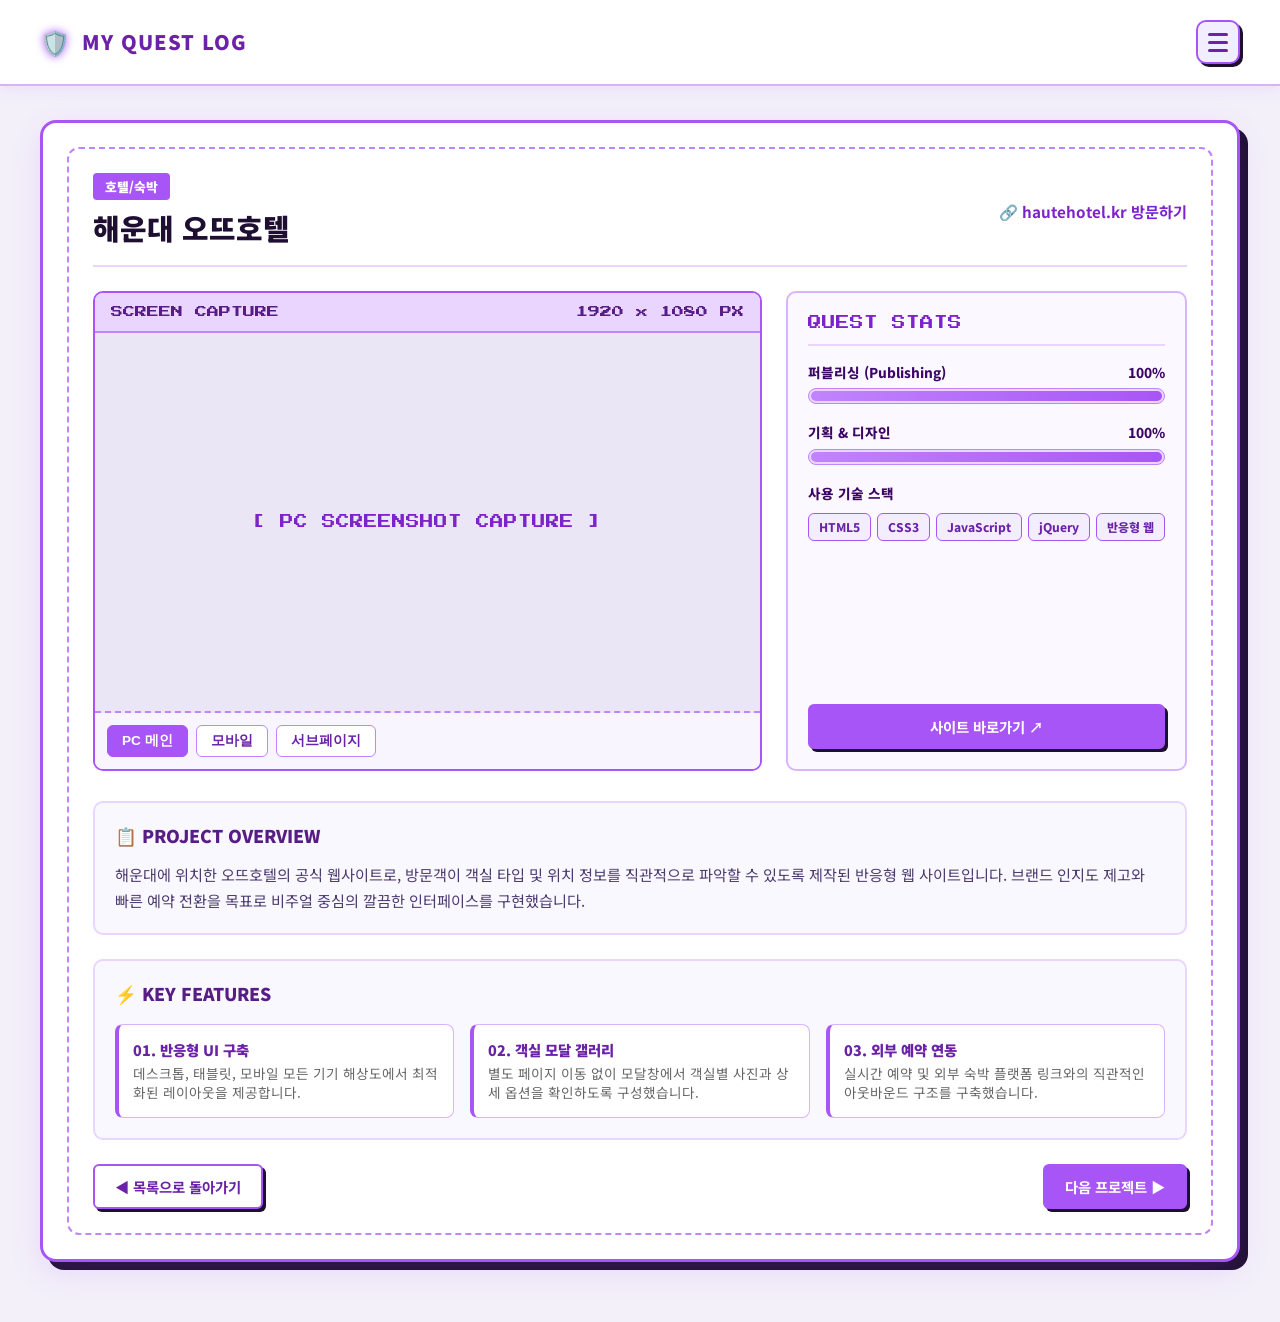
<file: page/page01.html>
<!DOCTYPE html>
<html lang="ko">
<head>
    <meta charset="UTF-8">
    <meta name="viewport" content="width=device-width, initial-scale=1.0">
    <title>QUEST DETAIL - 해운대 오뜨호텔</title>
    <style>
        @import url('https://fonts.googleapis.com/css2?family=Press+Start+2P&family=Noto+Sans+KR:wght@400;700;900&display=swap');

        * { box-sizing: border-box; margin: 0; padding: 0; }
        
        /* 전체 배경을 검정에서 화사하고 밝은 톤으로 변경 */
        body { background-color: #f3f0f9; color: #1e0f32; font-family: 'Noto Sans KR', sans-serif; padding: 120px 20px 60px; line-height: 1.5; }
        .container { max-width: 1200px; margin: 0 auto; }

        /* HEADER STYLE (밝은 배경에 맞춰 조정) */
        .header { position: fixed; top: 0; left: 0; width: 100%; padding: 20px 40px; display: flex; justify-content: space-between; align-items: center; z-index: 1000; background: rgba(255, 255, 255, 0.95); backdrop-filter: blur(10px); border-bottom: 2px solid #d8b4fe; box-shadow: 0 4px 15px rgba(168, 85, 247, 0.1); }
        .header > .logo { display: flex; align-items: center; gap: 12px; cursor: pointer; }
        .header > .logo > .logo-icon { font-size: 24px; filter: drop-shadow(0 0 5px #a855f7); }
        .header > .logo > .logo-text { font-size: 20px; font-weight: 900; color: #6b21a8; letter-spacing: 1px; }
        .header > .hamburger-btn { width: 44px; height: 44px; background: #f3eeff; border: 2px solid #a855f7; border-radius: 10px; display: flex; flex-direction: column; justify-content: center; align-items: center; gap: 5px; cursor: pointer; box-shadow: 3px 3px 0px #1e0f32; transition: all 0.2s ease; }
        .header > .hamburger-btn:hover { background: #a855f7; transform: scale(1.05); }
        .header > .hamburger-btn:hover > span { background-color: #ffffff; }
        .header > .hamburger-btn > span { width: 20px; height: 3px; background-color: #6b21a8; border-radius: 2px; transition: all 0.3s ease; }
        .header > .hamburger-btn.active > span:nth-child(1) { transform: translateY(8px) rotate(45deg); }
        .header > .hamburger-btn.active > span:nth-child(2) { opacity: 0; }
        .header > .hamburger-btn.active > span:nth-child(3) { transform: translateY(-8px) rotate(-45deg); }
        .header > .nav-menu { position: absolute; top: 85px; right: 40px; background: #ffffff; border: 2px solid #a855f7; border-radius: 12px; padding: 15px; box-shadow: 0 10px 30px rgba(107, 33, 168, 0.15); opacity: 0; visibility: hidden; transform: translateY(-10px); transition: all 0.3s ease; }
        .header > .nav-menu.active { opacity: 1; visibility: visible; transform: translateY(0); }
        .header > .nav-menu > .main-menu { list-style: none; display: flex; flex-direction: column; gap: 8px; min-width: 220px; }
        .header > .nav-menu > .main-menu > li > a { display: flex; justify-content: space-between; align-items: center; padding: 10px 14px; font-weight: bold; font-size: 15px; color: #3b0764; border-radius: 6px; text-decoration: none; transition: background 0.2s ease, color 0.2s; }
        .header > .nav-menu > .main-menu > li > a:hover { background: #f3eeff; color: #9333ea; }
        .header > .nav-menu > .main-menu > li > a > .arrow { font-size: 10px; margin-left: 8px; color: #a855f7; }
        .header > .nav-menu > .main-menu > li > .sub-menu { list-style: none; max-height: 0; overflow: hidden; background: #faf8ff; border-radius: 6px; transition: max-height 0.3s ease, padding 0.3s ease; }
        .header > .nav-menu > .main-menu > li.has-sub:hover > .sub-menu { max-height: 150px; padding: 6px 0; margin-top: 4px; }
        .header > .nav-menu > .main-menu > li > .sub-menu > li > a { display: block; padding: 6px 20px; font-size: 13px; color: #6b21a8; text-decoration: none; transition: color 0.2s ease; }
        .header > .nav-menu > .main-menu > li > .sub-menu > li > a:hover { color: #9333ea; font-weight: bold; }

        /* 공통 레트로 버튼 */
        .pixel-btn { display: inline-block; background-color: #ffffff; color: #6b21a8; border: 2px solid #a855f7; padding: 10px 20px; font-weight: bold; font-size: 0.9rem; text-decoration: none; cursor: pointer; border-radius: 6px; box-shadow: 3px 3px 0px #1e0f32; transition: all 0.15s ease; text-align: center; }
        .pixel-btn:hover { background-color: #f3eeff; color: #581c87; transform: translate(-2px, -2px); box-shadow: 5px 5px 0px #a855f7; }
        .pixel-btn.primary { background-color: #a855f7; color: #ffffff; border-color: #a855f7; box-shadow: 3px 3px 0px #1e0f32; }
        .pixel-btn.primary:hover { background-color: #9333ea; color: #ffffff; }

        /* 밝고 화사한 레트로 게임 보드 스타일 */
        .quest-board { background: #ffffff; border: 3px solid #a855f7; border-radius: 16px; padding: 24px; box-shadow: 0 10px 30px rgba(168, 85, 247, 0.15), 8px 8px 0px #1e0f32; color: #1e0f32; }
        .quest-inner { background: #ffffff; border: 2px dashed #c084fc; border-radius: 12px; padding: 24px; }
        
        /* 상세 헤더 영역 */
        .detail-header { display: flex; justify-content: space-between; align-items: center; border-bottom: 2px solid #e9d5ff; padding-bottom: 16px; margin-bottom: 24px; flex-wrap: wrap; gap: 12px; }
        .detail-header .quest-tag { background: #a855f7; color: #fff; font-size: 0.8rem; font-weight: 900; padding: 4px 12px; border-radius: 4px; display: inline-block; margin-bottom: 6px; }
        .detail-header .quest-title { font-size: 1.8rem; font-weight: 900; color: #1e0f32; }
        .detail-header .quest-url { color: #7e22ce; font-weight: 700; text-decoration: none; font-size: 0.95rem; }
        .detail-header .quest-url:hover { text-decoration: underline; color: #a855f7; }

        /* 메인 레이아웃 (캡처 뷰어 + 스테이터스) */
        .detail-grid { display: grid; grid-template-columns: 1.25fr 0.75fr; gap: 24px; margin-bottom: 30px; }
        @media (max-width: 992px) { .detail-grid { grid-template-columns: 1fr; } }

        /* 캡처 화면 프레임 */
        .screen-container { background: #f3eeff; border: 2px solid #a855f7; border-radius: 10px; overflow: hidden; display: flex; flex-direction: column; }
        .screen-bar { background: #e9d5ff; padding: 10px 16px; border-bottom: 2px solid #c084fc; display: flex; justify-content: space-between; align-items: center; font-family: 'Press Start 2P', cursive; font-size: 0.75rem; color: #581c87; }
        .screen-display { width: 100%; height: 380px; background: #eae6f5; display: flex; align-items: center; justify-content: center; color: #7e22ce; font-family: 'Press Start 2P', cursive; font-size: 0.85rem; border-bottom: 2px dashed #c084fc; overflow: hidden; }
        .screen-display img { width: 100%; height: 100%; object-fit: cover; object-position: top; }
        
        .screen-tabs { display: flex; gap: 8px; padding: 12px; background: #f8f5ff; }
        .screen-tab-btn { background: #fff; color: #6b21a8; border: 1.5px solid #c084fc; padding: 6px 14px; font-size: 0.85rem; font-weight: 700; cursor: pointer; border-radius: 6px; transition: all 0.2s; }
        .screen-tab-btn.active, .screen-tab-btn:hover { background: #a855f7; color: #fff; border-color: #a855f7; }

        /* 스테이터스 & 지분율 패널 */
        .status-panel { background: #fcf8ff; border: 2px solid #d8b4fe; border-radius: 10px; padding: 20px; display: flex; flex-direction: column; justify-content: space-between; }
        .status-title { font-family: 'Press Start 2P', cursive; font-size: 0.85rem; color: #7e22ce; border-bottom: 2px solid #e9d5ff; padding-bottom: 10px; margin-bottom: 16px; }
        
        /* 기여도 게이지 바 */
        .gauge-group { margin-bottom: 18px; }
        .gauge-label { display: flex; justify-content: space-between; font-size: 0.85rem; font-weight: 800; color: #3b0764; margin-bottom: 6px; }
        .gauge-track { background: #e9d5ff; border: 1px solid #c084fc; border-radius: 10px; height: 16px; padding: 2px; }
        .gauge-fill { height: 100%; background: linear-gradient(90deg, #c084fc 0%, #a855f7 100%); border-radius: 8px; }

        /* 기술 스택 태그 */
        .tech-list { display: flex; flex-wrap: wrap; gap: 6px; margin-top: 10px; }
        .tech-badge { background: #f3eeff; border: 1px solid #a855f7; color: #6b21a8; font-size: 0.75rem; font-weight: 800; padding: 4px 10px; border-radius: 6px; }

        /* 상세 안내 내용 영역 */
        .info-section { background: #faf8ff; border: 2px solid #e9d5ff; border-radius: 10px; padding: 20px; margin-bottom: 24px; }
        .info-subhead { font-size: 1.1rem; font-weight: 900; color: #581c87; margin-bottom: 12px; display: flex; align-items: center; gap: 8px; }
        .info-desc { font-size: 0.95rem; color: #4c3b6e; line-height: 1.7; word-break: keep-all; }

        .feature-cards { display: grid; grid-template-columns: repeat(3, 1fr); gap: 16px; margin-top: 16px; }
        @media (max-width: 768px) { .feature-cards { grid-template-columns: 1fr; } }
        .feature-item { background: #ffffff; border: 1.5px solid #d8b4fe; border-left: 4px solid #a855f7; border-radius: 8px; padding: 14px; }
        .feature-item-title { font-size: 0.9rem; font-weight: 900; color: #6b21a8; margin-bottom: 4px; }
        .feature-item-desc { font-size: 0.85rem; color: #666; line-height: 1.4; }

        /* 하단 이동 버튼 */
        .nav-bottom { display: flex; justify-content: space-between; align-items: center; }
    </style>
</head>
<body>

    <!-- 공통 헤더 -->
    <header class="header">
        <div class="logo">
            <div class="logo-icon">🛡️</div>
            <span class="logo-text">MY QUEST LOG</span>
        </div>

        <button class="hamburger-btn" id="menuToggle" aria-label="메뉴 열기">
            <span></span>
            <span></span>
            <span></span>
        </button>

        <nav class="nav-menu" id="navMenu">
            <ul class="main-menu">
                <li><a href="index.html">메인페이지</a></li>
                <li class="has-sub">
                    <a href="#about">자기소개 <span class="arrow">▼</span></a>
                    <ul class="sub-menu">
                        <li><a href="#about">프로필 & 능력치</a></li>
                        <li><a href="#about">성장 히스토리</a></li>
                    </ul>
                </li>
                <li class="has-sub">
                    <a href="#">경력 홈페이지 <span class="arrow">▼</span></a>
                    <ul class="sub-menu">
                        <li><a href="../sub/portfolio01.html">전 회사 제작 홈페이지</a></li>
                        <li><a href="#">프로젝트 갤러리</a></li>
                    </ul>
                </li>
                <li><a href="#">문의사항</a></li>
            </ul>
        </nav>
    </header>

    <div class="container">
        
        <!-- Outer Game Board -->
        <main class="quest-board">
            
            <!-- Inner Box -->
            <div class="quest-inner">
                
                <!-- 상세 헤더 -->
                <div class="detail-header">
                    <div>
                        <span class="quest-tag">호텔/숙박</span>
                        <h1 class="quest-title">해운대 오뜨호텔</h1>
                    </div>
                    <div>
                        <a href="https://hautehotel.kr" target="_blank" class="quest-url">🔗 hautehotel.kr 방문하기</a>
                    </div>
                </div>

                <!-- 메인 컨텐츠 그리드 -->
                <div class="detail-grid">
                    
                    <!-- 왼쪽: 화면 캡처 뷰어 -->
                    <div class="screen-container">
                        <div class="screen-bar">
                            <span>SCREEN CAPTURE</span>
                            <span>1920 x 1080 PX</span>
                        </div>
                        <div class="screen-display" id="screenDisplay">
                            <!-- 실제 이미지 사용 시: <img src="capture_pc.jpg" alt="미리보기"> -->
                            [ PC SCREENSHOT CAPTURE ]
                        </div>
                        <div class="screen-tabs">
                            <button class="screen-tab-btn active" onclick="switchPreview('PC SCREENSHOT CAPTURE', this)">PC 메인</button>
                            <button class="screen-tab-btn" onclick="switchPreview('MOBILE SCREENSHOT CAPTURE', this)">모바일</button>
                            <button class="screen-tab-btn" onclick="switchPreview('SUB PAGE CAPTURE', this)">서브페이지</button>
                        </div>
                    </div>

                    <!-- 오른쪽: 기여도 & 스탯 패널 -->
                    <div class="status-panel">
                        <div>
                            <div class="status-title">QUEST STATS</div>
                            
                            <!-- 세부 기여도 게이지 -->
                            <div class="gauge-group">
                                <div class="gauge-label">
                                    <span>퍼블리싱 (Publishing)</span>
                                    <span>100%</span>
                                </div>
                                <div class="gauge-track">
                                    <div class="gauge-fill" style="width: 100%;"></div>
                                </div>
                            </div>

                            <div class="gauge-group">
                                <div class="gauge-label">
                                    <span>기획 & 디자인</span>
                                    <span>100%</span>
                                </div>
                                <div class="gauge-track">
                                    <div class="gauge-fill" style="width: 100%;"></div>
                                </div>
                            </div>

                            <!-- 기술 스택 -->
                            <div style="margin-top: 15px;">
                                <div class="gauge-label"><span>사용 기술 스택</span></div>
                                <div class="tech-list">
                                    <span class="tech-badge">HTML5</span>
                                    <span class="tech-badge">CSS3</span>
                                    <span class="tech-badge">JavaScript</span>
                                    <span class="tech-badge">jQuery</span>
                                    <span class="tech-badge">반응형 웹</span>
                                </div>
                            </div>
                        </div>

                        <!-- 사이트 방문 버튼 -->
                        <a href="https://hautehotel.kr" target="_blank" class="pixel-btn primary" style="width: 100%; margin-top: 20px;">
                            사이트 바로가기 ↗
                        </a>
                    </div>

                </div>

                <!-- 상세 설명 내용 -->
                <div class="info-section">
                    <div class="info-subhead">📋 PROJECT OVERVIEW</div>
                    <p class="info-desc">
                        해운대에 위치한 오뜨호텔의 공식 웹사이트로, 방문객이 객실 타입 및 위치 정보를 직관적으로 파악할 수 있도록 제작된 반응형 웹 사이트입니다. 브랜드 인지도 제고와 빠른 예약 전환을 목표로 비주얼 중심의 깔끔한 인터페이스를 구현했습니다.
                    </p>
                </div>

                <div class="info-section">
                    <div class="info-subhead">⚡ KEY FEATURES</div>
                    <div class="feature-cards">
                        <div class="feature-item">
                            <div class="feature-item-title">01. 반응형 UI 구축</div>
                            <div class="feature-item-desc">데스크톱, 태블릿, 모바일 모든 기기 해상도에서 최적화된 레이아웃을 제공합니다.</div>
                        </div>
                        <div class="feature-item">
                            <div class="feature-item-title">02. 객실 모달 갤러리</div>
                            <div class="feature-item-desc">별도 페이지 이동 없이 모달창에서 객실별 사진과 상세 옵션을 확인하도록 구성했습니다.</div>
                        </div>
                        <div class="feature-item">
                            <div class="feature-item-title">03. 외부 예약 연동</div>
                            <div class="feature-item-desc">실시간 예약 및 외부 숙박 플랫폼 링크와의 직관적인 아웃바운드 구조를 구축했습니다.</div>
                        </div>
                    </div>
                </div>

                <!-- 하단 목록 돌아가기 및 다음 프로젝트 버튼 -->
                <div class="nav-bottom">
                    <a href="../sub/portfolio01.html" class="pixel-btn">◀ 목록으로 돌아가기</a>
                    <a href="#" class="pixel-btn primary">다음 프로젝트 ▶</a>
                </div>

            </div>

        </main>

    </div>

    <script>
        // 햄버거 메뉴 동작
        const menuToggle = document.getElementById('menuToggle');
        const navMenu = document.getElementById('navMenu');

        menuToggle.addEventListener('click', () => {
            menuToggle.classList.toggle('active');
            navMenu.classList.toggle('active');
        });

        // 캡처 화면 미리보기 탭 전환
        function switchPreview(text, btn) {
            document.querySelectorAll('.screen-tab-btn').forEach(b => b.classList.remove('active'));
            btn.classList.add('active');
            
            document.getElementById('screenDisplay').innerText = `[ ${text} ]`;
        }
    </script>
</body>
</html>
</file>
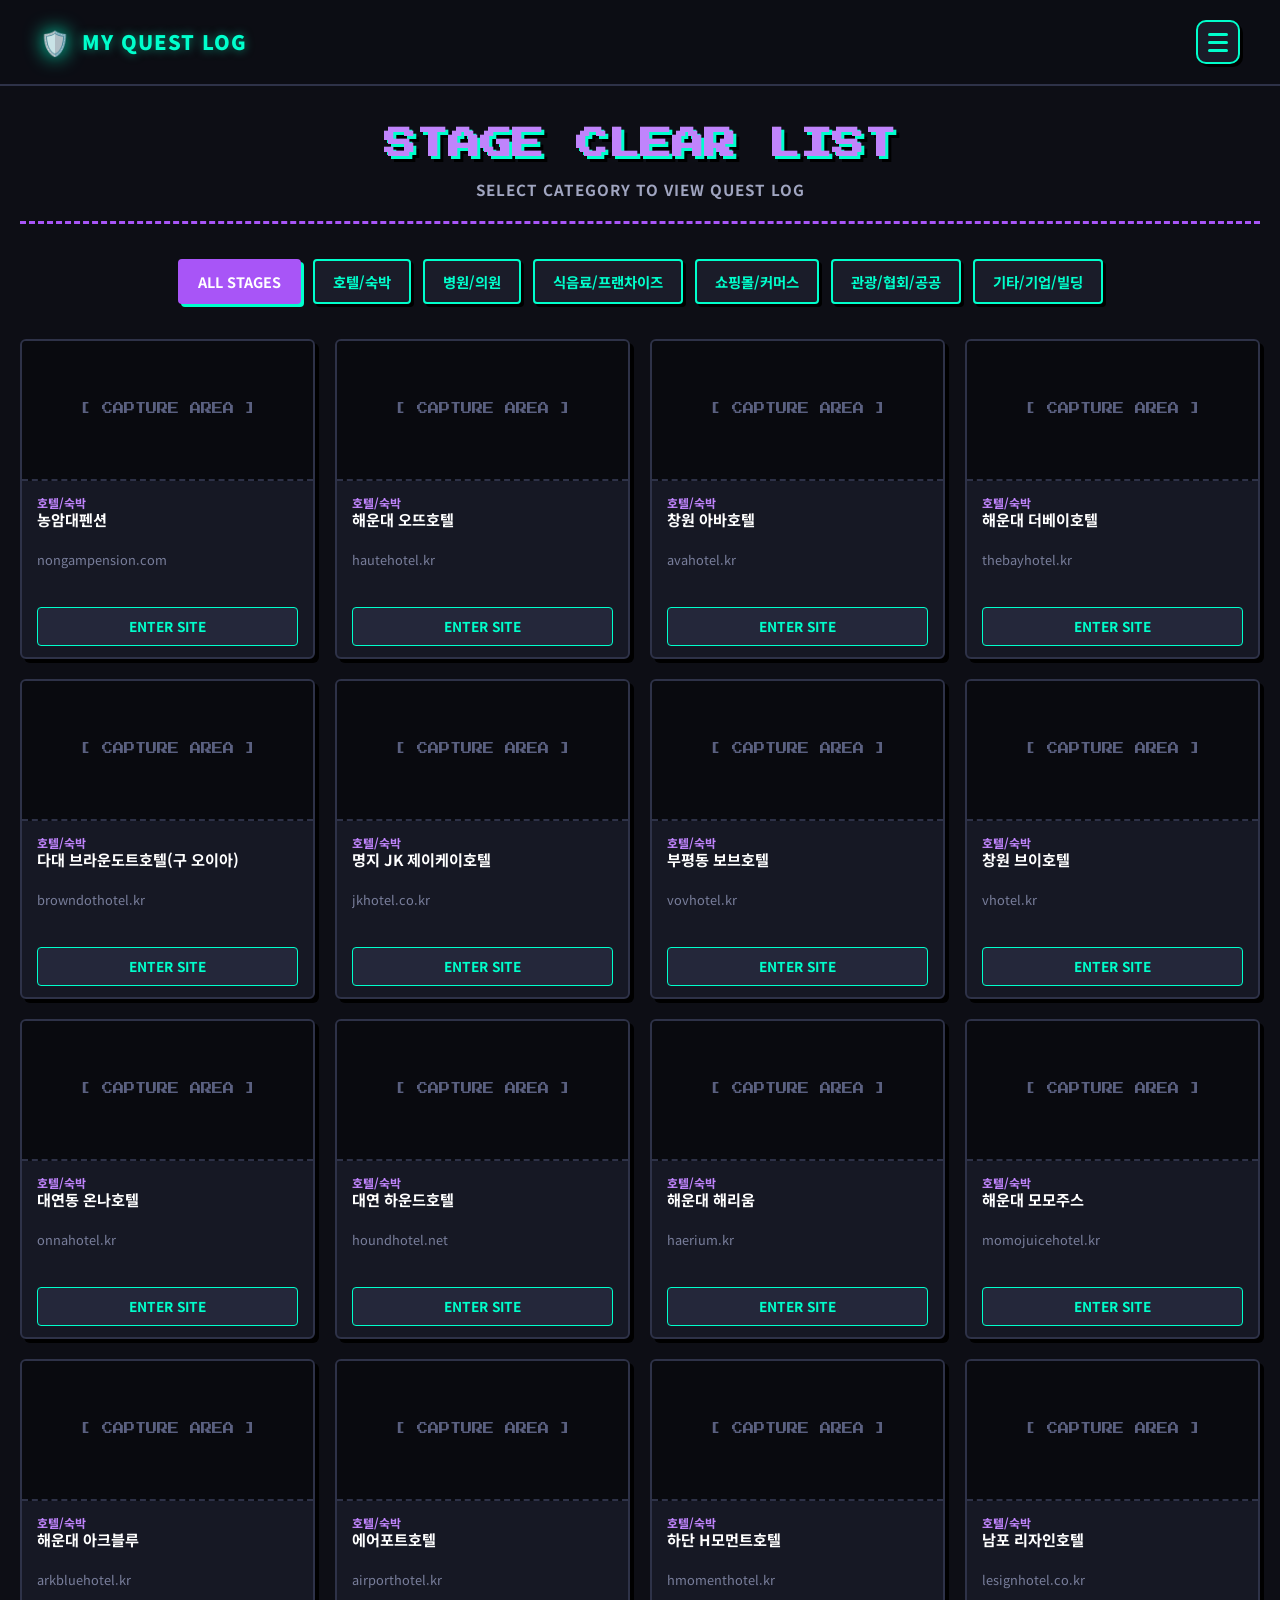
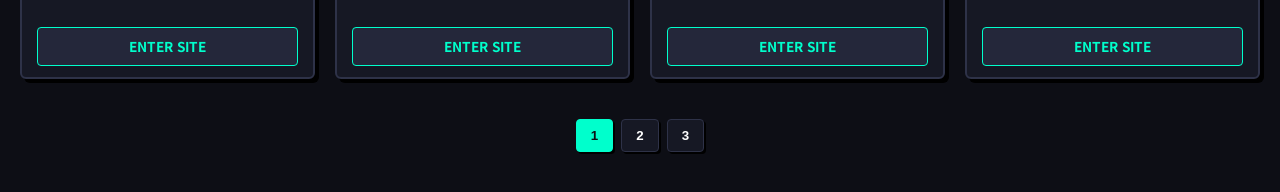
<file: sub/portfolio01.html>
<!DOCTYPE html>
<html lang="ko">
<head>
    <meta charset="UTF-8">
    <meta name="viewport" content="width=device-width, initial-scale=1.0">
    <title>QUEST PORTFOLIO</title>
    <style>
        @import url('https://fonts.googleapis.com/css2?family=Press+Start+2P&family=Noto+Sans+KR:wght@400;700&display=swap');
        * { box-sizing: border-box; margin: 0; padding: 0; }
        body { background-color: #0d0e15; color: #00ffcc; font-family: 'Noto Sans KR', sans-serif; padding: 120px 20px 40px; line-height: 1.5; }
        .container { max-width: 1240px; margin: 0 auto; }
        
        /* HEADER STYLE */
        .header { position: fixed; top: 0; left: 0; width: 100%; padding: 20px 40px; display: flex; justify-content: space-between; align-items: center; z-index: 1000; background: rgba(13, 14, 21, 0.9); backdrop-filter: blur(10px); border-bottom: 2px solid #2e3248; }
        .header > .logo { display: flex; align-items: center; gap: 12px; cursor: pointer; }
        .header > .logo > .logo-icon { font-size: 24px; filter: drop-shadow(0 0 10px #00ffcc); }
        .header > .logo > .logo-text { font-size: 20px; font-weight: 900; color: #00ffcc; letter-spacing: 1px; text-shadow: 0 0 10px rgba(0, 255, 204, 0.5); }
        .header > .hamburger-btn { width: 44px; height: 44px; background: #1a1c29; border: 2px solid #00ffcc; border-radius: 10px; display: flex; flex-direction: column; justify-content: center; align-items: center; gap: 5px; cursor: pointer; box-shadow: 3px 3px 0px #000; transition: all 0.2s ease; }
        .header > .hamburger-btn:hover { background: #00ffcc; transform: scale(1.05); }
        .header > .hamburger-btn:hover > span { background-color: #0d0e15; }
        .header > .hamburger-btn > span { width: 20px; height: 3px; background-color: #00ffcc; border-radius: 2px; transition: all 0.3s ease; }
        .header > .hamburger-btn.active > span:nth-child(1) { transform: translateY(8px) rotate(45deg); }
        .header > .hamburger-btn.active > span:nth-child(2) { opacity: 0; }
        .header > .hamburger-btn.active > span:nth-child(3) { transform: translateY(-8px) rotate(-45deg); }
        .header > .nav-menu { position: absolute; top: 85px; right: 40px; background: #161824; border: 2px solid #00ffcc; border-radius: 12px; padding: 15px; box-shadow: 0 10px 30px rgba(0, 0, 0, 0.8), 0 0 15px rgba(0, 255, 204, 0.2); opacity: 0; visibility: hidden; transform: translateY(-10px); transition: all 0.3s ease; }
        .header > .nav-menu.active { opacity: 1; visibility: visible; transform: translateY(0); }
        .header > .nav-menu > .main-menu { list-style: none; display: flex; flex-direction: column; gap: 8px; min-width: 220px; }
        .header > .nav-menu > .main-menu > li > a { display: flex; justify-content: space-between; align-items: center; padding: 10px 14px; font-weight: bold; font-size: 15px; color: #f3e8ff; border-radius: 6px; text-decoration: none; transition: background 0.2s ease, color 0.2s; }
        .header > .nav-menu > .main-menu > li > a:hover { background: rgba(0, 255, 204, 0.15); color: #00ffcc; }
        .header > .nav-menu > .main-menu > li > a > .arrow { font-size: 10px; margin-left: 8px; color: #00ffcc; }
        .header > .nav-menu > .main-menu > li > .sub-menu { list-style: none; max-height: 0; overflow: hidden; background: #0d0e15; border-radius: 6px; transition: max-height 0.3s ease, padding 0.3s ease; }
        .header > .nav-menu > .main-menu > li.has-sub:hover > .sub-menu { max-height: 150px; padding: 6px 0; margin-top: 4px; }
        .header > .nav-menu > .main-menu > li > .sub-menu > li > a { display: block; padding: 6px 20px; font-size: 13px; color: #a0a5c0; text-decoration: none; transition: color 0.2s ease; }
        .header > .nav-menu > .main-menu > li > .sub-menu > li > a:hover { color: #00ffcc; text-shadow: 0 0 8px #00ffcc; }

        .game-header { text-align: center; margin-bottom: 35px; border-bottom: 3px dashed #a855f7; padding-bottom: 20px; }
        .game-title { font-family: 'Press Start 2P', cursive; font-size: 2rem; color: #c084fc; text-shadow: 3px 3px 0px #00ffcc, 6px 6px 0px #000; margin-bottom: 10px; }
        .game-subtitle { font-size: 0.95rem; color: #a0a5c0; font-weight: bold; letter-spacing: 1px; }
        .tab-menu { display: flex; justify-content: center; flex-wrap: wrap; gap: 12px; margin-bottom: 35px; }
        .tab-btn { background-color: #1a1c29; color: #00ffcc; border: 2px solid #00ffcc; padding: 10px 18px; font-family: 'Noto Sans KR', sans-serif; font-weight: bold; font-size: 0.9rem; cursor: pointer; border-radius: 4px; box-shadow: 3px 3px 0px #000; transition: all 0.15s ease; }
        .tab-btn:hover { background-color: #00ffcc; color: #0d0e15; transform: translate(-2px, -2px); box-shadow: 5px 5px 0px #a855f7; }
        .tab-btn.active { background-color: #a855f7; color: #ffffff; border-color: #a855f7; box-shadow: 3px 3px 0px #00ffcc; }
        .portfolio-grid { display: grid; grid-template-columns: repeat(4, 1fr); gap: 20px; margin-bottom: 40px; }
        @media (max-width: 1024px) { .portfolio-grid { grid-template-columns: repeat(2, 1fr); } }
        @media (max-width: 600px) { .portfolio-grid { grid-template-columns: 1fr; } }
        
        .portfolio-card { background-color: #161824; border: 2px solid #2e3248; border-radius: 6px; height: 320px; overflow: hidden; display: flex; flex-direction: column; justify-content: space-between; position: relative; box-shadow: 4px 4px 0px #000; transition: border-color 0.2s, transform 0.2s; box-sizing: border-box; }
        .portfolio-card:hover { border-color: #00ffcc; transform: translateY(-4px); }
        .card-img { width: 100%; height: 140px; background-color: #090a0f; border-bottom: 2px dashed #2e3248; display: flex; align-items: center; justify-content: center; color: #5a6080; font-family: 'Press Start 2P', cursive; font-size: 0.7rem; text-align: center; padding: 10px; flex-shrink: 0; }
        .card-content { padding: 15px; height: 180px; display: flex; flex-direction: column; justify-content: space-between; box-sizing: border-box; flex-shrink: 0; }
        .card-category { font-size: 0.75rem; color: #c084fc; font-weight: bold; display: block; line-height: 1.2; }
        .card-title { font-size: 0.95rem; color: #ffffff; font-weight: 700; line-height: 1.3; overflow: hidden; text-overflow: ellipsis; display: -webkit-box; -webkit-line-clamp: 2; -webkit-box-orient: vertical; height: 2.6em; word-break: keep-all; }
        .card-url { font-size: 0.8rem; color: #8a90b0; opacity: 0.85; white-space: nowrap; overflow: hidden; text-overflow: ellipsis; display: block; }
        .card-link { display: block; text-align: center; padding: 8px 0; background-color: #24273a; color: #00ffcc; text-decoration: none; font-weight: bold; font-size: 0.85rem; border: 1px solid #00ffcc; border-radius: 4px; transition: all 0.2s; margin-top: auto; }
        .card-link:hover { background-color: #00ffcc; color: #0d0e15; }
        .pagination { display: flex; justify-content: center; gap: 8px; margin-top: 20px; }
        .page-btn { background-color: #161824; color: #ffffff; border: 1px solid #2e3248; padding: 8px 14px; font-weight: bold; cursor: pointer; border-radius: 4px; box-shadow: 2px 2px 0px #000; }
        .page-btn:hover { border-color: #00ffcc; color: #00ffcc; }
        .page-btn.active { background-color: #00ffcc; color: #0d0e15; border-color: #00ffcc; font-weight: 900; }
    </style>
</head>
<body>

    <!-- 헤더 영역 -->
    <header class="header">
        <div class="logo">
            <div class="logo-icon">🛡️</div>
            <span class="logo-text">MY QUEST LOG</span>
        </div>

        <button class="hamburger-btn" id="menuToggle" aria-label="메뉴 열기">
            <span></span>
            <span></span>
            <span></span>
        </button>

        <nav class="nav-menu" id="navMenu">
            <ul class="main-menu">
                <li><a href="../main.html">메인페이지</a></li>
                <li class="has-sub">
                    <a href="#about">자기소개 <span class="arrow">▼</span></a>
                    <ul class="sub-menu">
                        <li><a href="#about">프로필 & 능력치</a></li>
                        <li><a href="#about">성장 히스토리</a></li>
                    </ul>
                </li>
                <li class="has-sub">
                    <a href="#">경력 홈페이지 <span class="arrow">▼</span></a>
                    <ul class="sub-menu">
                        <li><a href="#">전 회사 제작 홈페이지</a></li>
                        <li><a href="#">프로젝트 갤러리</a></li>
                    </ul>
                </li>
                <li><a href="#">문의사항</a></li>
            </ul>
        </nav>
    </header>

    <div class="container">
        <!-- 상단 타이틀 -->
        <header class="game-header">
            <h1 class="game-title">STAGE CLEAR LIST</h1>
            <p class="game-subtitle">SELECT CATEGORY TO VIEW QUEST LOG</p>
        </header>

        <!-- 카테고리 탭 메뉴 -->
        <nav class="tab-menu" id="tabMenu">
            <button class="tab-btn active" data-category="all">ALL STAGES</button>
            <button class="tab-btn" data-category="호텔/숙박">호텔/숙박</button>
            <button class="tab-btn" data-category="병원/의원">병원/의원</button>
            <button class="tab-btn" data-category="식음료/프랜차이즈">식음료/프랜차이즈</button>
            <button class="tab-btn" data-category="쇼핑몰/커머스">쇼핑몰/커머스</button>
            <button class="tab-btn" data-category="관광/협회/공공">관광/협회/공공</button>
            <button class="tab-btn" data-category="기타/기업/빌딩">기타/기업/빌딩</button>
        </nav>

        <!-- 포트폴리오 목록 -->
        <main class="portfolio-grid" id="portfolioGrid">

            <article class="portfolio-card" data-category="호텔/숙박">
                <div class="card-img">[ CAPTURE AREA ]</div>
                <div class="card-content">
                    <span class="card-category">호텔/숙박</span>
                    <h2 class="card-title">농암대펜션</h2>
                    <p class="card-url">nongampension.com</p>
                    <a href="http://nongampension.com/" target="_blank" class="card-link">ENTER SITE</a>
                </div>
            </article>
            
            <!-- 호텔/숙박 -->
            <article class="portfolio-card" data-category="호텔/숙박">
                <div class="card-img">[ CAPTURE AREA ]</div>
                <div class="card-content">
                    <span class="card-category">호텔/숙박</span>
                    <h2 class="card-title">해운대 오뜨호텔</h2>
                    <p class="card-url">hautehotel.kr</p>
                    <!-- <a href="http://hautehotel.kr" target="_blank" class="card-link">ENTER SITE</a> -->
                     <a href="../page/page01.html" target="_blank" class="card-link">ENTER SITE</a>
                </div>
            </article>

            <article class="portfolio-card" data-category="호텔/숙박">
                <div class="card-img">[ CAPTURE AREA ]</div>
                <div class="card-content">
                    <span class="card-category">호텔/숙박</span>
                    <h2 class="card-title">창원 아바호텔</h2>
                    <p class="card-url">avahotel.kr</p>
                    <a href="http://avahotel.kr" target="_blank" class="card-link">ENTER SITE</a>
                </div>
            </article>

            <article class="portfolio-card" data-category="호텔/숙박">
                <div class="card-img">[ CAPTURE AREA ]</div>
                <div class="card-content">
                    <span class="card-category">호텔/숙박</span>
                    <h2 class="card-title">해운대 더베이호텔</h2>
                    <p class="card-url">thebayhotel.kr</p>
                    <a href="http://thebayhotel.kr" target="_blank" class="card-link">ENTER SITE</a>
                </div>
            </article>

            <article class="portfolio-card" data-category="호텔/숙박">
                <div class="card-img">[ CAPTURE AREA ]</div>
                <div class="card-content">
                    <span class="card-category">호텔/숙박</span>
                    <h2 class="card-title">다대 브라운도트호텔(구 오이아)</h2>
                    <p class="card-url">browndothotel.kr</p>
                    <a href="http://browndothotel.kr" target="_blank" class="card-link">ENTER SITE</a>
                </div>
            </article>

            <article class="portfolio-card" data-category="호텔/숙박">
                <div class="card-img">[ CAPTURE AREA ]</div>
                <div class="card-content">
                    <span class="card-category">호텔/숙박</span>
                    <h2 class="card-title">명지 JK 제이케이호텔</h2>
                    <p class="card-url">jkhotel.co.kr</p>
                    <a href="http://jkhotel.co.kr" target="_blank" class="card-link">ENTER SITE</a>
                </div>
            </article>

            <article class="portfolio-card" data-category="호텔/숙박">
                <div class="card-img">[ CAPTURE AREA ]</div>
                <div class="card-content">
                    <span class="card-category">호텔/숙박</span>
                    <h2 class="card-title">부평동 보브호텔</h2>
                    <p class="card-url">vovhotel.kr</p>
                    <a href="http://vovhotel.kr" target="_blank" class="card-link">ENTER SITE</a>
                </div>
            </article>

            <article class="portfolio-card" data-category="호텔/숙박">
                <div class="card-img">[ CAPTURE AREA ]</div>
                <div class="card-content">
                    <span class="card-category">호텔/숙박</span>
                    <h2 class="card-title">창원 브이호텔</h2>
                    <p class="card-url">vhotel.kr</p>
                    <a href="http://vhotel.kr" target="_blank" class="card-link">ENTER SITE</a>
                </div>
            </article>

            <article class="portfolio-card" data-category="호텔/숙박">
                <div class="card-img">[ CAPTURE AREA ]</div>
                <div class="card-content">
                    <span class="card-category">호텔/숙박</span>
                    <h2 class="card-title">대연동 온나호텔</h2>
                    <p class="card-url">onnahotel.kr</p>
                    <a href="http://onnahotel.kr" target="_blank" class="card-link">ENTER SITE</a>
                </div>
            </article>

            <article class="portfolio-card" data-category="호텔/숙박">
                <div class="card-img">[ CAPTURE AREA ]</div>
                <div class="card-content">
                    <span class="card-category">호텔/숙박</span>
                    <h2 class="card-title">대연 하운드호텔</h2>
                    <p class="card-url">houndhotel.net</p>
                    <a href="http://houndhotel.net" target="_blank" class="card-link">ENTER SITE</a>
                </div>
            </article>

            <article class="portfolio-card" data-category="호텔/숙박">
                <div class="card-img">[ CAPTURE AREA ]</div>
                <div class="card-content">
                    <span class="card-category">호텔/숙박</span>
                    <h2 class="card-title">해운대 해리움</h2>
                    <p class="card-url">haerium.kr</p>
                    <a href="http://haerium.kr" target="_blank" class="card-link">ENTER SITE</a>
                </div>
            </article>

            <article class="portfolio-card" data-category="호텔/숙박">
                <div class="card-img">[ CAPTURE AREA ]</div>
                <div class="card-content">
                    <span class="card-category">호텔/숙박</span>
                    <h2 class="card-title">해운대 모모주스</h2>
                    <p class="card-url">momojuicehotel.kr</p>
                    <a href="http://momojuicehotel.kr" target="_blank" class="card-link">ENTER SITE</a>
                </div>
            </article>

            <article class="portfolio-card" data-category="호텔/숙박">
                <div class="card-img">[ CAPTURE AREA ]</div>
                <div class="card-content">
                    <span class="card-category">호텔/숙박</span>
                    <h2 class="card-title">해운대 아크블루</h2>
                    <p class="card-url">arkbluehotel.kr</p>
                    <a href="http://arkbluehotel.kr" target="_blank" class="card-link">ENTER SITE</a>
                </div>
            </article>

            <article class="portfolio-card" data-category="호텔/숙박">
                <div class="card-img">[ CAPTURE AREA ]</div>
                <div class="card-content">
                    <span class="card-category">호텔/숙박</span>
                    <h2 class="card-title">에어포트호텔</h2>
                    <p class="card-url">airporthotel.kr</p>
                    <a href="http://airporthotel.kr" target="_blank" class="card-link">ENTER SITE</a>
                </div>
            </article>

            <article class="portfolio-card" data-category="호텔/숙박">
                <div class="card-img">[ CAPTURE AREA ]</div>
                <div class="card-content">
                    <span class="card-category">호텔/숙박</span>
                    <h2 class="card-title">하단 H모먼트호텔</h2>
                    <p class="card-url">hmomenthotel.kr</p>
                    <a href="http://hmomenthotel.kr" target="_blank" class="card-link">ENTER SITE</a>
                </div>
            </article>

            <article class="portfolio-card" data-category="호텔/숙박">
                <div class="card-img">[ CAPTURE AREA ]</div>
                <div class="card-content">
                    <span class="card-category">호텔/숙박</span>
                    <h2 class="card-title">남포 리자인호텔</h2>
                    <p class="card-url">lesignhotel.co.kr</p>
                    <a href="http://lesignhotel.co.kr" target="_blank" class="card-link">ENTER SITE</a>
                </div>
            </article>

            <article class="portfolio-card" data-category="호텔/숙박">
                <div class="card-img">[ CAPTURE AREA ]</div>
                <div class="card-content">
                    <span class="card-category">호텔/숙박</span>
                    <h2 class="card-title">송정 리자인호텔</h2>
                    <p class="card-url">lesignhotel.kr</p>
                    <a href="http://lesignhotel.kr" target="_blank" class="card-link">ENTER SITE</a>
                </div>
            </article>

            <article class="portfolio-card" data-category="호텔/숙박">
                <div class="card-img">[ CAPTURE AREA ]</div>
                <div class="card-content">
                    <span class="card-category">호텔/숙박</span>
                    <h2 class="card-title">송정 고준관호텔</h2>
                    <p class="card-url">gojunkwanhotel.kr</p>
                    <a href="http://gojunkwanhotel.kr" target="_blank" class="card-link">ENTER SITE</a>
                </div>
            </article>

            <article class="portfolio-card" data-category="호텔/숙박">
                <div class="card-img">[ CAPTURE AREA ]</div>
                <div class="card-content">
                    <span class="card-category">호텔/숙박</span>
                    <h2 class="card-title">반디펜션가든</h2>
                    <p class="card-url">bandipension.com</p>
                    <a href="http://bandipension.com" target="_blank" class="card-link">ENTER SITE</a>
                </div>
            </article>

            <article class="portfolio-card" data-category="호텔/숙박">
                <div class="card-img">[ CAPTURE AREA ]</div>
                <div class="card-content">
                    <span class="card-category">호텔/숙박</span>
                    <h2 class="card-title">하나민박(이즈하라파크)</h2>
                    <p class="card-url">izuharapark.com</p>
                    <a href="https://izuharapark.com" target="_blank" class="card-link">ENTER SITE</a>
                </div>
            </article>

            <article class="portfolio-card" data-category="호텔/숙박">
                <div class="card-img">[ CAPTURE AREA ]</div>
                <div class="card-content">
                    <span class="card-category">호텔/숙박</span>
                    <h2 class="card-title">국제부동산(호텔스에셋)</h2>
                    <p class="card-url">hotelsasset.com</p>
                    <a href="https://hotelsasset.com" target="_blank" class="card-link">ENTER SITE</a>
                </div>
            </article>

            <!-- 병원/의원 -->
            <article class="portfolio-card" data-category="병원/의원">
                <div class="card-img">[ CAPTURE AREA ]</div>
                <div class="card-content">
                    <span class="card-category">병원/의원</span>
                    <h2 class="card-title">리즈인여성의원 (난임)</h2>
                    <p class="card-url">lizin.co.kr / 리즈인.com</p>
                    <a href="https://lizin.co.kr" target="_blank" class="card-link">ENTER SITE</a>
                </div>
            </article>

            <article class="portfolio-card" data-category="병원/의원">
                <div class="card-img">[ CAPTURE AREA ]</div>
                <div class="card-content">
                    <span class="card-category">병원/의원</span>
                    <h2 class="card-title">리즈인여성의원 (암센터)</h2>
                    <p class="card-url">lizin2.ktpusan.com</p>
                    <a href="https://lizin2.ktpusan.com" target="_blank" class="card-link">ENTER SITE</a>
                </div>
            </article>

            <!-- 식음료/프랜차이즈 -->
            <article class="portfolio-card" data-category="식음료/프랜차이즈">
                <div class="card-img">[ CAPTURE AREA ]</div>
                <div class="card-content">
                    <span class="card-category">식음료/프랜차이즈</span>
                    <h2 class="card-title">참존동네식당 (프랜차이즈)</h2>
                    <p class="card-url">charmzonefood.kr</p>
                    <a href="https://charmzonefood.kr" target="_blank" class="card-link">ENTER SITE</a>
                </div>
            </article>

            <article class="portfolio-card" data-category="식음료/프랜차이즈">
                <div class="card-img">[ CAPTURE AREA ]</div>
                <div class="card-content">
                    <span class="card-category">식음료/프랜차이즈</span>
                    <h2 class="card-title">(주)본가쌀로만</h2>
                    <p class="card-url">bonga.kr</p>
                    <a href="https://bonga.kr" target="_blank" class="card-link">ENTER SITE</a>
                </div>
            </article>

            <article class="portfolio-card" data-category="식음료/프랜차이즈">
                <div class="card-img">[ CAPTURE AREA ]</div>
                <div class="card-content">
                    <span class="card-category">식음료/프랜차이즈</span>
                    <h2 class="card-title">꼬꼬아찌</h2>
                    <p class="card-url">kokoazzi.com</p>
                    <a href="https://kokoazzi.com" target="_blank" class="card-link">ENTER SITE</a>
                </div>
            </article>

            <!-- 쇼핑몰/커머스 -->
            <article class="portfolio-card" data-category="쇼핑몰/커머스">
                <div class="card-img">[ CAPTURE AREA ]</div>
                <div class="card-content">
                    <span class="card-category">쇼핑몰/커머스</span>
                    <h2 class="card-title">로미 쇼핑몰</h2>
                    <p class="card-url">romy.kr</p>
                    <a href="https://romy.kr" target="_blank" class="card-link">ENTER SITE</a>
                </div>
            </article>

            <article class="portfolio-card" data-category="쇼핑몰/커머스">
                <div class="card-img">[ CAPTURE AREA ]</div>
                <div class="card-content">
                    <span class="card-category">쇼핑몰/커머스</span>
                    <h2 class="card-title">브람스피아노학원(쇼핑몰)</h2>
                    <p class="card-url">seohassaem.com</p>
                    <a href="https://seohassaem.com" target="_blank" class="card-link">ENTER SITE</a>
                </div>
            </article>

            <article class="portfolio-card" data-category="쇼핑몰/커머스">
                <div class="card-img">[ CAPTURE AREA ]</div>
                <div class="card-content">
                    <span class="card-category">쇼핑몰/커머스</span>
                    <h2 class="card-title">메가맥스약국</h2>
                    <p class="card-url">megamax.kr</p>
                    <a href="https://megamax.kr" target="_blank" class="card-link">ENTER SITE</a>
                </div>
            </article>

            <!-- 관광/협회/공공 -->
            <article class="portfolio-card" data-category="관광/협회/공공">
                <div class="card-img">[ CAPTURE AREA ]</div>
                <div class="card-content">
                    <span class="card-category">관광/협회/공공</span>
                    <h2 class="card-title">한국체육개발원</h2>
                    <p class="card-url">ksdi.or.kr</p>
                    <a href="https://ksdi.or.kr" target="_blank" class="card-link">ENTER SITE</a>
                </div>
            </article>

            <article class="portfolio-card" data-category="관광/협회/공공">
                <div class="card-img">[ CAPTURE AREA ]</div>
                <div class="card-content">
                    <span class="card-category">관광/협회/공공</span>
                    <h2 class="card-title">부산트롯가요제</h2>
                    <p class="card-url">부산트롯가요제.com</p>
                    <a href="https://부산트롯가요제.com" target="_blank" class="card-link">ENTER SITE</a>
                </div>
            </article>

            <article class="portfolio-card" data-category="관광/협회/공공">
                <div class="card-img">[ CAPTURE AREA ]</div>
                <div class="card-content">
                    <span class="card-category">관광/협회/공공</span>
                    <h2 class="card-title">자수정동굴나라</h2>
                    <p class="card-url">jsjland.co.kr</p>
                    <a href="https://jsjland.co.kr" target="_blank" class="card-link">ENTER SITE</a>
                </div>
            </article>

            <article class="portfolio-card" data-category="관광/협회/공공">
                <div class="card-img">[ CAPTURE AREA ]</div>
                <div class="card-content">
                    <span class="card-category">관광/협회/공공</span>
                    <h2 class="card-title">멍스런</h2>
                    <p class="card-url">petrace.or.kr</p>
                    <a href="https://petrace.or.kr" target="_blank" class="card-link">ENTER SITE</a>
                </div>
            </article>

            <article class="portfolio-card" data-category="관광/협회/공공">
                <div class="card-img">[ CAPTURE AREA ]</div>
                <div class="card-content">
                    <span class="card-category">관광/협회/공공</span>
                    <h2 class="card-title">서울 오픈 마라톤</h2>
                    <p class="card-url">seoulopen.or.kr</p>
                    <a href="https://seoulopen.or.kr" target="_blank" class="card-link">ENTER SITE</a>
                </div>
            </article>

            <article class="portfolio-card" data-category="관광/협회/공공">
                <div class="card-img">[ CAPTURE AREA ]</div>
                <div class="card-content">
                    <span class="card-category">관광/협회/공공</span>
                    <h2 class="card-title">한국스포츠관광마케팅협회(리뉴얼)</h2>
                    <p class="card-url">kstma.com</p>
                    <a href="http://www.kstma.com/" target="_blank" class="card-link">ENTER SITE</a>
                </div>
            </article>

            <article class="portfolio-card" data-category="관광/협회/공공">
                <div class="card-img">[ CAPTURE AREA ]</div>
                <div class="card-content">
                    <span class="card-category">관광/협회/공공</span>
                    <h2 class="card-title">배내골 주민자치회</h2>
                    <p class="card-url">배내골.kr</p>
                    <a href="https://배내골.kr" target="_blank" class="card-link">ENTER SITE</a>
                </div>
            </article>

            <article class="portfolio-card" data-category="관광/협회/공공">
                <div class="card-img">[ CAPTURE AREA ]</div>
                <div class="card-content">
                    <span class="card-category">관광/협회/공공</span>
                    <h2 class="card-title">배내골 애플런</h2>
                    <p class="card-url">k-marathon.or.kr</p>
                    <a href="https://k-marathon.or.kr" target="_blank" class="card-link">ENTER SITE</a>
                </div>
            </article>

            <!-- 기타/기업/빌딩 -->
            <article class="portfolio-card" data-category="기타/기업/빌딩">
                <div class="card-img">[ CAPTURE AREA ]</div>
                <div class="card-content">
                    <span class="card-category">기타/기업/빌딩</span>
                    <h2 class="card-title">용성건설</h2>
                    <p class="card-url">방수공사.net</p>
                    <a href="https://방수공사.net" target="_blank" class="card-link">ENTER SITE</a>
                </div>
            </article>

            <article class="portfolio-card" data-category="기타/기업/빌딩">
                <div class="card-img">[ CAPTURE AREA ]</div>
                <div class="card-content">
                    <span class="card-category">기타/기업/빌딩 (기여 30%)</span>
                    <h2 class="card-title">hlb에너지</h2>
                    <p class="card-url">hlbenergy.com</p>
                    <a href="https://hlbenergy.com" target="_blank" class="card-link">ENTER SITE</a>
                </div>
            </article>

            <article class="portfolio-card" data-category="기타/기업/빌딩">
                <div class="card-img">[ CAPTURE AREA ]</div>
                <div class="card-content">
                    <span class="card-category">기타/기업/빌딩 (기여 20%)</span>
                    <h2 class="card-title">광양 EMS</h2>
                    <p class="card-url">emskorea.org</p>
                    <a href="https://emskorea.org" target="_blank" class="card-link">ENTER SITE</a>
                </div>
            </article>

            <article class="portfolio-card" data-category="기타/기업/빌딩">
                <div class="card-img">[ CAPTURE AREA ]</div>
                <div class="card-content">
                    <span class="card-category">기타/기업/빌딩</span>
                    <h2 class="card-title">태경트레이딩 (리뉴얼)</h2>
                    <p class="card-url">taekyong.net</p>
                    <a href="https://taekyong.net" target="_blank" class="card-link">ENTER SITE</a>
                </div>
            </article>

            <article class="portfolio-card" data-category="기타/기업/빌딩">
                <div class="card-img">[ CAPTURE AREA ]</div>
                <div class="card-content">
                    <span class="card-category">기타/기업/빌딩</span>
                    <h2 class="card-title">깨비화폐</h2>
                    <p class="card-url">icabucks.com</p>
                    <a href="https://icabucks.com" target="_blank" class="card-link">ENTER SITE</a>
                </div>
            </article>

            <article class="portfolio-card" data-category="기타/기업/빌딩">
                <div class="card-img">[ CAPTURE AREA ]</div>
                <div class="card-content">
                    <span class="card-category">기타/기업/빌딩</span>
                    <h2 class="card-title">PNS 시스템</h2>
                    <p class="card-url">pns2.ktpusan.com</p>
                    <a href="https://pns2.ktpusan.com" target="_blank" class="card-link">ENTER SITE</a>
                </div>
            </article>

        </main>

        <!-- 페이지 버튼 영역 -->
        <nav class="pagination" id="pagination"></nav>
    </div>

    <script>
        // 햄버거 메뉴 토글
        const menuToggle = document.getElementById('menuToggle');
        const navMenu = document.getElementById('navMenu');

        menuToggle.addEventListener('click', () => {
            menuToggle.classList.toggle('active');
            navMenu.classList.toggle('active');
        });

        // 탭 필터링 및 페이지네이션 로직
        const cards = Array.from(document.querySelectorAll('.portfolio-card'));
        const tabBtns = document.querySelectorAll('.tab-btn');
        const paginationEl = document.getElementById('pagination');
        const itemsPerPage = 16;
        
        let currentCategory = 'all';
        let currentPage = 1;

        function updateDisplay() {
            // 1. 현재 선택한 카테고리에 맞는 카드만 선택
            const targetCards = cards.filter(card => {
                if (currentCategory === 'all') return true;
                return card.getAttribute('data-category') === currentCategory;
            });

            // 2. 전체 카드를 지우기 (CSS !important 제거로 이제 정상 hidden 작동)
            cards.forEach(card => {
                card.style.display = 'none';
            });

            // 3. 페이지네이션 수치 계산
            const totalPages = Math.ceil(targetCards.length / itemsPerPage) || 1;
            if (currentPage > totalPages) currentPage = totalPages;

            const startIndex = (currentPage - 1) * itemsPerPage;
            const endIndex = startIndex + itemsPerPage;

            // 4. 현재 페이지에 속하는 16개 카드만 flex로 다시 표시
            targetCards.slice(startIndex, endIndex).forEach(card => {
                card.style.display = 'flex';
            });

            // 5. 페이지 번호 버튼 재생성
            paginationEl.innerHTML = '';
            if (totalPages > 1) {
                for (let i = 1; i <= totalPages; i++) {
                    const btn = document.createElement('button');
                    btn.className = `page-btn ${i === currentPage ? 'active' : ''}`;
                    btn.textContent = i;
                    btn.addEventListener('click', () => {
                        currentPage = i;
                        updateDisplay();
                        window.scrollTo({ top: 0, behavior: 'smooth' });
                    });
                    paginationEl.appendChild(btn);
                }
            }
        }

        // 탭 버튼 클릭 이벤트 등록
        tabBtns.forEach(btn => {
            btn.addEventListener('click', () => {
                tabBtns.forEach(b => b.classList.remove('active'));
                btn.classList.add('active');
                currentCategory = btn.getAttribute('data-category');
                currentPage = 1; // 탭 바꿀 때 1페이지로 리셋
                updateDisplay();
            });
        });

        // 페이지 최초 로드 시 실행
        updateDisplay();
    </script>
</body>
</html>
</file>
